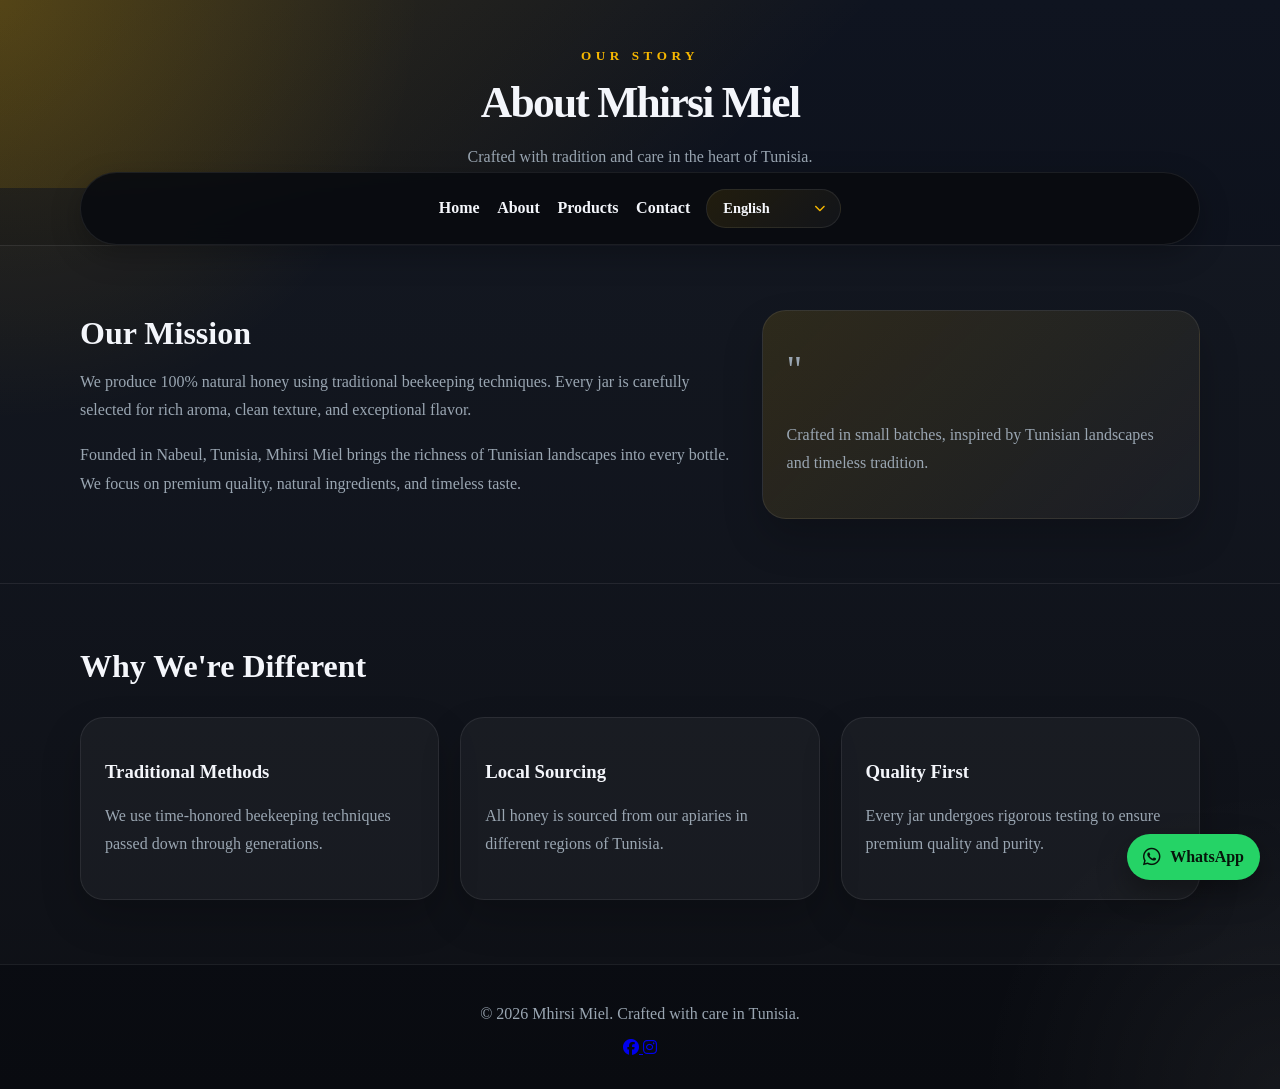
<file: about.html>
<!doctype html>
<html lang="en">
  <head>
    <meta charset="UTF-8" />
    <meta name="viewport" content="width=device-width, initial-scale=1.0" />

    <meta
      name="description"
      content="Learn about Mhirsi Miel's story and values."
    />

    <meta name="theme-color" content="#090b10" />

    <title>About - Mhirsi Miel</title>

    <!-- Fonts -->
    <link rel="preconnect" href="https://fonts.googleapis.com" />
    <link rel="preconnect" href="https://fonts.gstatic.com" crossorigin />
    <link
      href="https://fonts.googleapis.com/css2?family=Poppins:wght@400;500;600;700&display=swap"
      rel="stylesheet"
    />

    <!-- Styles -->
    <link rel="stylesheet" href="style.css" />

    <!-- Font Awesome -->
    <link
      rel="stylesheet"
      href="https://cdnjs.cloudflare.com/ajax/libs/font-awesome/6.4.0/css/all.min.css"
    />
  </head>

  <body>
    <!-- Header -->
    <header class="site-header">
      <div class="header-inner">
        <p class="eyebrow" data-i18n="about.eyebrow">Our Story</p>

        <h1 data-i18n="about.title">About Mhirsi Miel</h1>

        <p class="intro" data-i18n="about.intro">
          Crafted with tradition and care in the heart of Tunisia.
        </p>
      </div>
    </header>

    <!-- Navigation -->
    <nav class="site-nav" aria-label="Primary navigation">
      <button
        type="button"
        class="mobile-menu-toggle"
        aria-label="Open navigation menu"
        aria-expanded="false"
      >
        <i class="fa-solid fa-bars"></i><span>Menu</span>
      </button>
      <ul>
        <li>
          <a href="index.html" data-i18n="nav.home">Home</a>
        </li>

        <li>
          <a href="about.html" data-i18n="nav.about">About</a>
        </li>

        <li>
          <a href="products.html" data-i18n="nav.products">Products</a>
        </li>

        <li>
          <a href="contact.html" data-i18n="nav.contact">Contact</a>
        </li>
      </ul>

      <div class="language-switcher">
        <span class="sr-only">Language</span>

        <select id="language-select" aria-hidden="true" tabindex="-1">
          <option value="en">English</option>
          <option value="fr">Français</option>
          <option value="ar">العربية</option>
        </select>

        <div class="language-dropdown">
          <button
            type="button"
            class="language-trigger"
            aria-haspopup="listbox"
            aria-expanded="false"
          >
            <span class="language-current">English</span>
            <i class="fa-solid fa-chevron-down"></i>
          </button>

          <div
            class="language-menu"
            role="listbox"
            aria-label="Select language"
          >
            <button
              type="button"
              class="language-option active"
              data-lang="en"
              role="option"
              aria-selected="true"
            >
              <span class="language-name">English</span>
            </button>

            <button
              type="button"
              class="language-option"
              data-lang="fr"
              role="option"
              aria-selected="false"
            >
              <span class="language-name">Français</span>
            </button>

            <button
              type="button"
              class="language-option"
              data-lang="ar"
              role="option"
              aria-selected="false"
            >
              <span class="language-name">العربية</span>
            </button>
          </div>
        </div>
      </div>
    </nav>

    <!-- Main Content -->
    <main>
      <!-- Mission -->
      <section class="section-block">
        <div class="section-inner about-grid">
          <div>
            <h2 data-i18n="about.mission.title">Our Mission</h2>

            <p data-i18n="about.mission.desc1">
              We produce 100% natural honey using traditional beekeeping
              techniques. Every jar is carefully selected for rich aroma, clean
              texture, and exceptional flavor.
            </p>

            <p data-i18n="about.mission.desc2">
              Founded in Nabeul, Tunisia, Mhirsi Miel brings the richness of
              Tunisian landscapes into every bottle. We focus on premium
              quality, natural ingredients, and timeless taste.
            </p>
          </div>

          <div class="about-card">
            <p class="quote-mark">"</p>

            <p data-i18n="about.quote">
              Crafted in small batches, inspired by Tunisian landscapes and
              timeless tradition.
            </p>
          </div>
        </div>
      </section>

      <!-- Why We're Different -->
      <section class="section-block">
        <div class="section-inner">
          <h2 data-i18n="about.different.title">Why We're Different</h2>

          <div class="feature-grid">
            <article class="feature-card">
              <h3 data-i18n="about.different.card1.title">
                Traditional Methods
              </h3>

              <p data-i18n="about.different.card1.text">
                We use time-honored beekeeping techniques passed down through
                generations.
              </p>
            </article>

            <article class="feature-card">
              <h3 data-i18n="about.different.card2.title">Local Sourcing</h3>

              <p data-i18n="about.different.card2.text">
                All honey is sourced from our apiaries in different regions of
                Tunisia.
              </p>
            </article>

            <article class="feature-card">
              <h3 data-i18n="about.different.card3.title">Quality First</h3>

              <p data-i18n="about.different.card3.text">
                Every jar undergoes rigorous testing to ensure premium quality
                and purity.
              </p>
            </article>
          </div>
        </div>
      </section>
    </main>

    <!-- Footer -->
    <footer class="site-footer">
      <p data-i18n="footer">
        © 2026 Mhirsi Miel. Crafted with care in Tunisia.
      </p>

      <div class="social-links">
        <a
          href="https://www.facebook.com/Mhirsimiel"
          target="_blank"
          rel="noopener noreferrer"
          aria-label="Facebook"
        >
          <i class="fab fa-facebook"></i>
        </a>

        <a
          href="https://www.instagram.com/mhirsimielofficiel/"
          target="_blank"
          rel="noopener noreferrer"
          aria-label="Instagram"
        >
          <i class="fab fa-instagram"></i>
        </a>
      </div>
    </footer>

    <script src="script.js"></script>
    <script>
      const translations = {
        en: {
          pageTitle: "About - Mhirsi Miel",
          nav: {
            home: "Home",
            about: "About",
            products: "Products",
            contact: "Contact",
          },

          about: {
            eyebrow: "Our Story",
            title: "About Mhirsi Miel",
            intro: "Crafted with tradition and care in the heart of Tunisia.",

            mission: {
              title: "Our Mission",

              desc1:
                "We produce 100% natural honey using traditional beekeeping techniques. Every jar is carefully selected for rich aroma, clean texture, and exceptional flavor.",

              desc2:
                "Founded in Nabeul, Tunisia, Mhirsi Miel brings the richness of Tunisian landscapes into every bottle. We focus on premium quality, natural ingredients, and timeless taste.",
            },

            quote:
              "Crafted in small batches, inspired by Tunisian landscapes and timeless tradition.",

            different: {
              title: "Why We're Different",

              card1: {
                title: "Traditional Methods",
                text: "We use time-honored beekeeping techniques passed down through generations.",
              },

              card2: {
                title: "Local Sourcing",
                text: "All honey is sourced from our apiaries in different regions of Tunisia.",
              },

              card3: {
                title: "Quality First",
                text: "Every jar undergoes rigorous testing to ensure premium quality and purity.",
              },
            },
          },

          footer: "© 2026 Mhirsi Miel. Crafted with care in Tunisia.",
        },

        fr: {
          pageTitle: "À propos - Mhirsi Miel",
          nav: {
            home: "Accueil",
            about: "À propos",
            products: "Produits",
            contact: "Contact",
          },

          about: {
            eyebrow: "Notre histoire",
            title: "À propos de Mhirsi Miel",
            intro: "Élaboré avec tradition et soin au cœur de la Tunisie.",

            mission: {
              title: "Notre mission",

              desc1:
                "Nous produisons du miel 100% naturel en utilisant des techniques apicoles traditionnelles. Chaque pot est soigneusement sélectionné pour son arôme riche, sa texture pure et sa saveur exceptionnelle.",

              desc2:
                "Fondée à Nabeul, en Tunisie, Mhirsi Miel apporte la richesse des paysages tunisiens dans chaque bouteille. Nous nous concentrons sur la qualité premium, les ingrédients naturels et le goût intemporel.",
            },

            quote:
              "Élaboré en petits lots, inspiré par les paysages tunisiens et la tradition intemporelle.",

            different: {
              title: "Pourquoi nous sommes différents",

              card1: {
                title: "Méthodes traditionnelles",
                text: "Nous utilisons des techniques apicoles séculaires transmises de génération en génération.",
              },

              card2: {
                title: "Approvisionnement local",
                text: "Tout le miel provient de nos ruchers dans la région de Nabeul en Tunisie.",
              },

              card3: {
                title: "Qualité d'abord",
                text: "Chaque pot subit des tests rigoureux pour garantir une qualité et une pureté premium.",
              },
            },
          },

          footer: "© 2026 Mhirsi Miel. Élaboré avec soin en Tunisie.",
        },

        ar: {
          pageTitle: "حول - Mhirsi Miel",
          nav: {
            home: "الرئيسية",
            about: "حول",
            products: "المنتجات",
            contact: "اتصل بنا",
          },

          about: {
            eyebrow: "قصتنا",
            title: "حول Mhirsi Miel",
            intro: "مصنوع بتقليد وعناية في قلب تونس.",

            mission: {
              title: "مهمتنا",

              desc1:
                "ننتج عسل 100% طبيعي باستخدام تقنيات تربية النحل التقليدية. يتم اختيار كل برطمان بعناية لرائحته الغنية وملمسه النقي وطعمه الاستثنائي.",

              desc2:
                "تأسست في نابل بتونس، تحضر Mhirsi Miel ثروة المناظر الطبيعية التونسية إلى كل زجاجة. نركز على الجودة العالية والمكونات الطبيعية والطعم الخالد.",
            },

            quote:
              "مصنوع بكميات صغيرة، مستوحى من المناظر الطبيعية التونسية والتقليد الخالد.",

            different: {
              title: "لماذا نحن مختلفون",

              card1: {
                title: "الطرق التقليدية",
                text: "نستخدم تقنيات تربية النحل العريقة التي تنتقل من جيل إلى جيل.",
              },

              card2: {
                title: "المصادر المحلية",
                text: "كل العسل يأتي من مناحلنا في منطقة نابل بتونس.",
              },

              card3: {
                title: "الجودة أولاً",
                text: "كل برطمان يخضع لاختبارات صارمة لضمان جودة وطهارة عالية.",
              },
            },
          },

          footer: "© 2026 Mhirsi Miel. مصنوع بعناية في تونس.",
        },
      };

      /* =========================================================
       DOM ELEMENTS
       ========================================================= */

      const i18nElements = document.querySelectorAll("[data-i18n]");
      const placeholderElements = document.querySelectorAll(
        "[data-i18n-placeholder]",
      );
      const languageDropdown = document.querySelector(".language-dropdown");
      const languageTrigger = document.querySelector(".language-trigger");
      const languageCurrent = document.querySelector(".language-current");
      const languageOptions = document.querySelectorAll(".language-option");
      const languageSelect = document.getElementById("language-select");

      const languageNames = { en: "English", fr: "Français", ar: "العربية" };
      const supportedLanguages = ["en", "fr", "ar"];

      function getTranslation(language, key) {
        return key
          .split(".")
          .reduce(
            (object, property) => object?.[property],
            translations[language],
          );
      }

      function translatePage(language) {
        const safeLanguage = supportedLanguages.includes(language)
          ? language
          : "en";

        i18nElements.forEach((element) => {
          const value = getTranslation(safeLanguage, element.dataset.i18n);
          if (typeof value === "string") element.textContent = value;
        });

        placeholderElements.forEach((element) => {
          const value = getTranslation(
            safeLanguage,
            element.dataset.i18nPlaceholder,
          );
          if (typeof value === "string")
            element.setAttribute("placeholder", value);
        });

        document.documentElement.lang = safeLanguage;
        document.documentElement.dir = safeLanguage === "ar" ? "rtl" : "ltr";

        if (translations[safeLanguage]?.pageTitle) {
          document.title = translations[safeLanguage].pageTitle;
        }

        return safeLanguage;
      }

      function updateLanguageDropdown(language) {
        if (languageCurrent) {
          languageCurrent.textContent =
            languageNames[language] || languageNames.en;
        }

        languageOptions.forEach((option) => {
          const isActive = option.dataset.lang === language;
          option.classList.toggle("active", isActive);
          option.setAttribute("aria-selected", String(isActive));
        });

        if (languageSelect) languageSelect.value = language;
      }

      function closeLanguageDropdown(restoreFocus = false) {
        if (languageDropdown) languageDropdown.classList.remove("open");
        if (languageTrigger) {
          languageTrigger.setAttribute("aria-expanded", "false");
          if (restoreFocus) languageTrigger.focus();
        }
      }

      function setLanguage(language) {
        const safeLanguage = translatePage(language);
        updateLanguageDropdown(safeLanguage);

        try {
          localStorage.setItem("mhirsimiel-language", safeLanguage);
        } catch (error) {
          // Storage may be unavailable in private browsing or restricted contexts.
        }

        closeLanguageDropdown();
      }

      if (languageTrigger && languageDropdown) {
        languageTrigger.addEventListener("click", (event) => {
          event.stopPropagation();
          const isOpen = languageDropdown.classList.toggle("open");
          languageTrigger.setAttribute("aria-expanded", String(isOpen));
        });
      }

      languageOptions.forEach((option) => {
        option.addEventListener("click", () =>
          setLanguage(option.dataset.lang),
        );
      });

      document.addEventListener("click", (event) => {
        if (languageDropdown && !languageDropdown.contains(event.target)) {
          closeLanguageDropdown();
        }
      });

      document.addEventListener("keydown", (event) => {
        if (
          event.key === "Escape" &&
          languageDropdown?.classList.contains("open")
        ) {
          closeLanguageDropdown(true);
        }
      });

      let savedLanguage = "en";
      try {
        const storedLanguage = localStorage.getItem("mhirsimiel-language");
        if (supportedLanguages.includes(storedLanguage))
          savedLanguage = storedLanguage;
      } catch (error) {
        // Fall back to English.
      }

      const initialLanguage = translatePage(savedLanguage);
      updateLanguageDropdown(initialLanguage);

      if ("IntersectionObserver" in window) {
        const observer = new IntersectionObserver(
          (entries) => {
            entries.forEach((entry) => {
              if (!entry.isIntersecting) return;
              entry.target.classList.add("scroll-visible");
              observer.unobserve(entry.target);
            });
          },
          { threshold: 0.1, rootMargin: "0px 0px -50px 0px" },
        );

        const animatedElements = document.querySelectorAll(
          [
            ".feature-card",
            ".product-card",
            ".section-inner h2",
            ".section-inner p",
            ".about-grid > div",
            ".about-card",
            ".contact-card",
            ".contact-form",
          ].join(", "),
        );

        animatedElements.forEach((element) => {
          element.classList.add("scroll-hidden");
          observer.observe(element);
        });
      }

      window.addEventListener("load", () => {
        document
          .querySelectorAll(".page-transition")
          .forEach((element) => element.remove());
        document.body.classList.add("page-ready");
      });
    </script>
  </body>
</html>
</file>
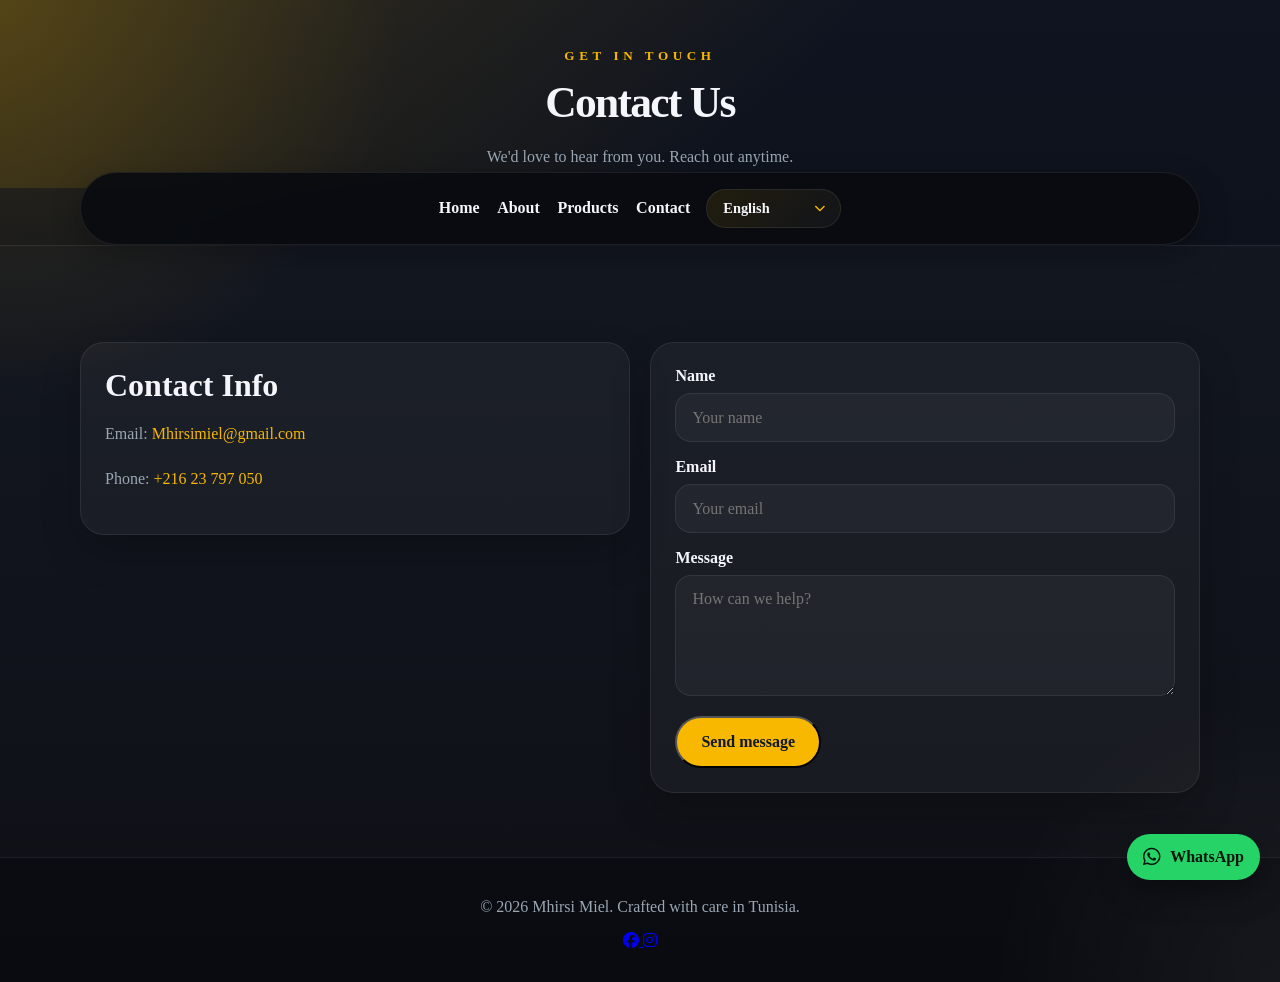
<file: contact.html>
<!doctype html>
<html lang="en">
  <head>
    <meta charset="UTF-8" />
    <meta name="viewport" content="width=device-width, initial-scale=1.0" />

    <meta name="description" content="Get in touch with Mhirsi Miel." />

    <meta name="theme-color" content="#090b10" />

    <title>Contact - Mhirsi Miel</title>

    <!-- Fonts -->
    <link rel="preconnect" href="https://fonts.googleapis.com" />
    <link rel="preconnect" href="https://fonts.gstatic.com" crossorigin />

    <link
      href="https://fonts.googleapis.com/css2?family=Poppins:wght@400;500;600;700&display=swap"
      rel="stylesheet"
    />

    <!-- Font Awesome -->
    <link
      rel="stylesheet"
      href="https://cdnjs.cloudflare.com/ajax/libs/font-awesome/6.4.0/css/all.min.css"
    />

    <!-- Styles -->
    <link rel="stylesheet" href="style.css" />
  </head>

  <body>
    <!-- =========================================================
       HEADER
       ========================================================= -->

    <header class="site-header">
      <div class="header-inner">
        <p class="eyebrow" data-i18n="contact.eyebrow">Get in Touch</p>

        <h1 data-i18n="contact.title">Contact Us</h1>

        <p class="intro" data-i18n="contact.intro">
          We'd love to hear from you. Reach out anytime.
        </p>
      </div>
    </header>

    <!-- =========================================================
       NAVIGATION
       ========================================================= -->

    <nav class="site-nav" aria-label="Primary navigation">
      <button
        type="button"
        class="mobile-menu-toggle"
        aria-label="Open navigation menu"
        aria-expanded="false"
      >
        <i class="fa-solid fa-bars"></i><span>Menu</span>
      </button>
      <ul>
        <li>
          <a href="index.html" data-i18n="nav.home"> Home </a>
        </li>

        <li>
          <a href="about.html" data-i18n="nav.about"> About </a>
        </li>

        <li>
          <a href="products.html" data-i18n="nav.products"> Products </a>
        </li>

        <li>
          <a href="contact.html" data-i18n="nav.contact"> Contact </a>
        </li>
      </ul>

      <!-- Language Switcher -->
      <div class="language-switcher">
        <span class="sr-only">Language</span>

        <select id="language-select" aria-hidden="true" tabindex="-1">
          <option value="en">English</option>
          <option value="fr">Français</option>
          <option value="ar">العربية</option>
        </select>

        <div class="language-dropdown">
          <button
            type="button"
            class="language-trigger"
            aria-haspopup="listbox"
            aria-expanded="false"
          >
            <span class="language-current">English</span>
            <i class="fa-solid fa-chevron-down"></i>
          </button>

          <div
            class="language-menu"
            role="listbox"
            aria-label="Select language"
          >
            <button
              type="button"
              class="language-option active"
              data-lang="en"
              role="option"
              aria-selected="true"
            >
              <span class="language-name">English</span>
            </button>

            <button
              type="button"
              class="language-option"
              data-lang="fr"
              role="option"
              aria-selected="false"
            >
              <span class="language-name">Français</span>
            </button>

            <button
              type="button"
              class="language-option"
              data-lang="ar"
              role="option"
              aria-selected="false"
            >
              <span class="language-name">العربية</span>
            </button>
          </div>
        </div>
      </div>
    </nav>

    <!-- =========================================================
       MAIN CONTENT
       ========================================================= -->

    <main>
      <section class="section-block">
        <div class="section-inner">
          <div class="contact-grid">
            <!-- Contact Information -->
            <div class="contact-card">
              <h2 data-i18n="contact.form.title">Contact Info</h2>

              <p>
                <span data-i18n="contact.form.emailLabel"> Email: </span>

                <a href="mailto:Mhirsimiel@gmail.com"> Mhirsimiel@gmail.com </a>
              </p>

              <p>
                <span data-i18n="contact.form.phoneLabel"> Phone: </span>

                <a href="tel:+21623797050"> +216 23 797 050 </a>
              </p>
            </div>

            <!-- Contact Form -->
            <form class="contact-form" name="contact" method="POST" netlify>
              <label for="name" data-i18n="contact.form.nameLabel">
                Name
              </label>

              <input
                type="text"
                id="name"
                name="name"
                placeholder="Your name"
                data-i18n-placeholder="contact.form.namePlaceholder"
                autocomplete="name"
                required
              />

              <label for="email" data-i18n="contact.form.emailInputLabel">
                Email
              </label>

              <input
                type="email"
                id="email"
                name="email"
                placeholder="Your email"
                data-i18n-placeholder="contact.form.emailPlaceholder"
                autocomplete="email"
                required
              />

              <label for="message" data-i18n="contact.form.messageLabel">
                Message
              </label>

              <textarea
                id="message"
                name="message"
                rows="5"
                placeholder="How can we help?"
                data-i18n-placeholder="contact.form.messagePlaceholder"
                required
              ></textarea>

              <button type="submit" class="btn" data-i18n="contact.form.button">
                Send message
              </button>
            </form>
          </div>
        </div>
      </section>
    </main>

    <!-- =========================================================
       FOOTER
       ========================================================= -->

    <footer class="site-footer">
      <p data-i18n="footer">
        © 2026 Mhirsi Miel. Crafted with care in Tunisia.
      </p>

      <div class="social-links">
        <a
          href="https://www.facebook.com/Mhirsimiel"
          target="_blank"
          rel="noopener noreferrer"
          aria-label="Facebook"
        >
          <i class="fab fa-facebook"></i>
        </a>

        <a
          href="https://www.instagram.com/mhirsimielofficiel/"
          target="_blank"
          rel="noopener noreferrer"
          aria-label="Instagram"
        >
          <i class="fab fa-instagram"></i>
        </a>
      </div>
    </footer>

    <!-- =========================================================
       JAVASCRIPT
       ========================================================= -->

    <script src="script.js"></script>
    <script>
      const translations = {
        en: {
          pageTitle: "Contact - Mhirsi Miel",
          nav: {
            home: "Home",
            about: "About",
            products: "Products",
            contact: "Contact",
          },

          contact: {
            eyebrow: "Get in Touch",
            title: "Contact Us",
            intro: "We'd love to hear from you. Reach out anytime.",

            form: {
              title: "Contact Info",
              nameLabel: "Name",
              emailLabel: "Email:",
              emailInputLabel: "Email",
              phoneLabel: "Phone:",
              messageLabel: "Message",
              namePlaceholder: "Your name",
              emailPlaceholder: "Your email",
              messagePlaceholder: "How can we help?",
              button: "Send message",
            },
          },

          footer: "© 2026 Mhirsi Miel. Crafted with care in Tunisia.",
        },

        fr: {
          pageTitle: "Contact - Mhirsi Miel",
          nav: {
            home: "Accueil",
            about: "À propos",
            products: "Produits",
            contact: "Contact",
          },

          contact: {
            eyebrow: "Entrez en contact",
            title: "Contactez-nous",
            intro:
              "Nous serions ravis de vous entendre. Contactez-nous à tout moment.",

            form: {
              title: "Informations de contact",
              nameLabel: "Nom",
              emailLabel: "Email :",
              emailInputLabel: "Email",
              phoneLabel: "Téléphone :",
              messageLabel: "Message",
              namePlaceholder: "Votre nom",
              emailPlaceholder: "Votre email",
              messagePlaceholder: "Comment pouvons-nous vous aider ?",
              button: "Envoyer",
            },
          },

          footer: "© 2026 Mhirsi Miel. Élaboré avec soin en Tunisie.",
        },

        ar: {
          pageTitle: "اتصل بنا - Mhirsi Miel",
          nav: {
            home: "الرئيسية",
            about: "حول",
            products: "المنتجات",
            contact: "اتصل بنا",
          },

          contact: {
            eyebrow: "تواصل معنا",
            title: "اتصل بنا",
            intro: "نود أن نسمع منك. تواصل معنا في أي وقت.",

            form: {
              title: "معلومات التواصل",
              nameLabel: "الاسم",
              emailLabel: "البريد الإلكتروني:",
              emailInputLabel: "البريد الإلكتروني",
              phoneLabel: "الهاتف:",
              messageLabel: "الرسالة",
              namePlaceholder: "اسمك",
              emailPlaceholder: "بريدك الإلكتروني",
              messagePlaceholder: "كيف يمكننا مساعدتك؟",
              button: "إرسال",
            },
          },

          footer: "© 2026 Mhirsi Miel. مصنوع بعناية في تونس.",
        },
      };

      /* =========================================================
       DOM ELEMENTS
       ========================================================= */

      const i18nElements = document.querySelectorAll("[data-i18n]");
      const placeholderElements = document.querySelectorAll(
        "[data-i18n-placeholder]",
      );
      const languageDropdown = document.querySelector(".language-dropdown");
      const languageTrigger = document.querySelector(".language-trigger");
      const languageCurrent = document.querySelector(".language-current");
      const languageOptions = document.querySelectorAll(".language-option");
      const languageSelect = document.getElementById("language-select");

      const languageNames = { en: "English", fr: "Français", ar: "العربية" };
      const supportedLanguages = ["en", "fr", "ar"];

      function getTranslation(language, key) {
        return key
          .split(".")
          .reduce(
            (object, property) => object?.[property],
            translations[language],
          );
      }

      function translatePage(language) {
        const safeLanguage = supportedLanguages.includes(language)
          ? language
          : "en";

        i18nElements.forEach((element) => {
          const value = getTranslation(safeLanguage, element.dataset.i18n);
          if (typeof value === "string") element.textContent = value;
        });

        placeholderElements.forEach((element) => {
          const value = getTranslation(
            safeLanguage,
            element.dataset.i18nPlaceholder,
          );
          if (typeof value === "string")
            element.setAttribute("placeholder", value);
        });

        document.documentElement.lang = safeLanguage;
        document.documentElement.dir = safeLanguage === "ar" ? "rtl" : "ltr";

        if (translations[safeLanguage]?.pageTitle) {
          document.title = translations[safeLanguage].pageTitle;
        }

        return safeLanguage;
      }

      function updateLanguageDropdown(language) {
        if (languageCurrent) {
          languageCurrent.textContent =
            languageNames[language] || languageNames.en;
        }

        languageOptions.forEach((option) => {
          const isActive = option.dataset.lang === language;
          option.classList.toggle("active", isActive);
          option.setAttribute("aria-selected", String(isActive));
        });

        if (languageSelect) languageSelect.value = language;
      }

      function closeLanguageDropdown(restoreFocus = false) {
        if (languageDropdown) languageDropdown.classList.remove("open");
        if (languageTrigger) {
          languageTrigger.setAttribute("aria-expanded", "false");
          if (restoreFocus) languageTrigger.focus();
        }
      }

      function setLanguage(language) {
        const safeLanguage = translatePage(language);
        updateLanguageDropdown(safeLanguage);

        try {
          localStorage.setItem("mhirsimiel-language", safeLanguage);
        } catch (error) {
          // Storage may be unavailable in private browsing or restricted contexts.
        }

        closeLanguageDropdown();
      }

      if (languageTrigger && languageDropdown) {
        languageTrigger.addEventListener("click", (event) => {
          event.stopPropagation();
          const isOpen = languageDropdown.classList.toggle("open");
          languageTrigger.setAttribute("aria-expanded", String(isOpen));
        });
      }

      languageOptions.forEach((option) => {
        option.addEventListener("click", () =>
          setLanguage(option.dataset.lang),
        );
      });

      document.addEventListener("click", (event) => {
        if (languageDropdown && !languageDropdown.contains(event.target)) {
          closeLanguageDropdown();
        }
      });

      document.addEventListener("keydown", (event) => {
        if (
          event.key === "Escape" &&
          languageDropdown?.classList.contains("open")
        ) {
          closeLanguageDropdown(true);
        }
      });

      let savedLanguage = "en";
      try {
        const storedLanguage = localStorage.getItem("mhirsimiel-language");
        if (supportedLanguages.includes(storedLanguage))
          savedLanguage = storedLanguage;
      } catch (error) {
        // Fall back to English.
      }

      const initialLanguage = translatePage(savedLanguage);
      updateLanguageDropdown(initialLanguage);

      if ("IntersectionObserver" in window) {
        const observer = new IntersectionObserver(
          (entries) => {
            entries.forEach((entry) => {
              if (!entry.isIntersecting) return;
              entry.target.classList.add("scroll-visible");
              observer.unobserve(entry.target);
            });
          },
          { threshold: 0.1, rootMargin: "0px 0px -50px 0px" },
        );

        const animatedElements = document.querySelectorAll(
          [
            ".feature-card",
            ".product-card",
            ".section-inner h2",
            ".section-inner p",
            ".about-grid > div",
            ".about-card",
            ".contact-card",
            ".contact-form",
          ].join(", "),
        );

        animatedElements.forEach((element) => {
          element.classList.add("scroll-hidden");
          observer.observe(element);
        });
      }

      window.addEventListener("load", () => {
        document
          .querySelectorAll(".page-transition")
          .forEach((element) => element.remove());
        document.body.classList.add("page-ready");
      });
    </script>
  </body>
</html>
</file>
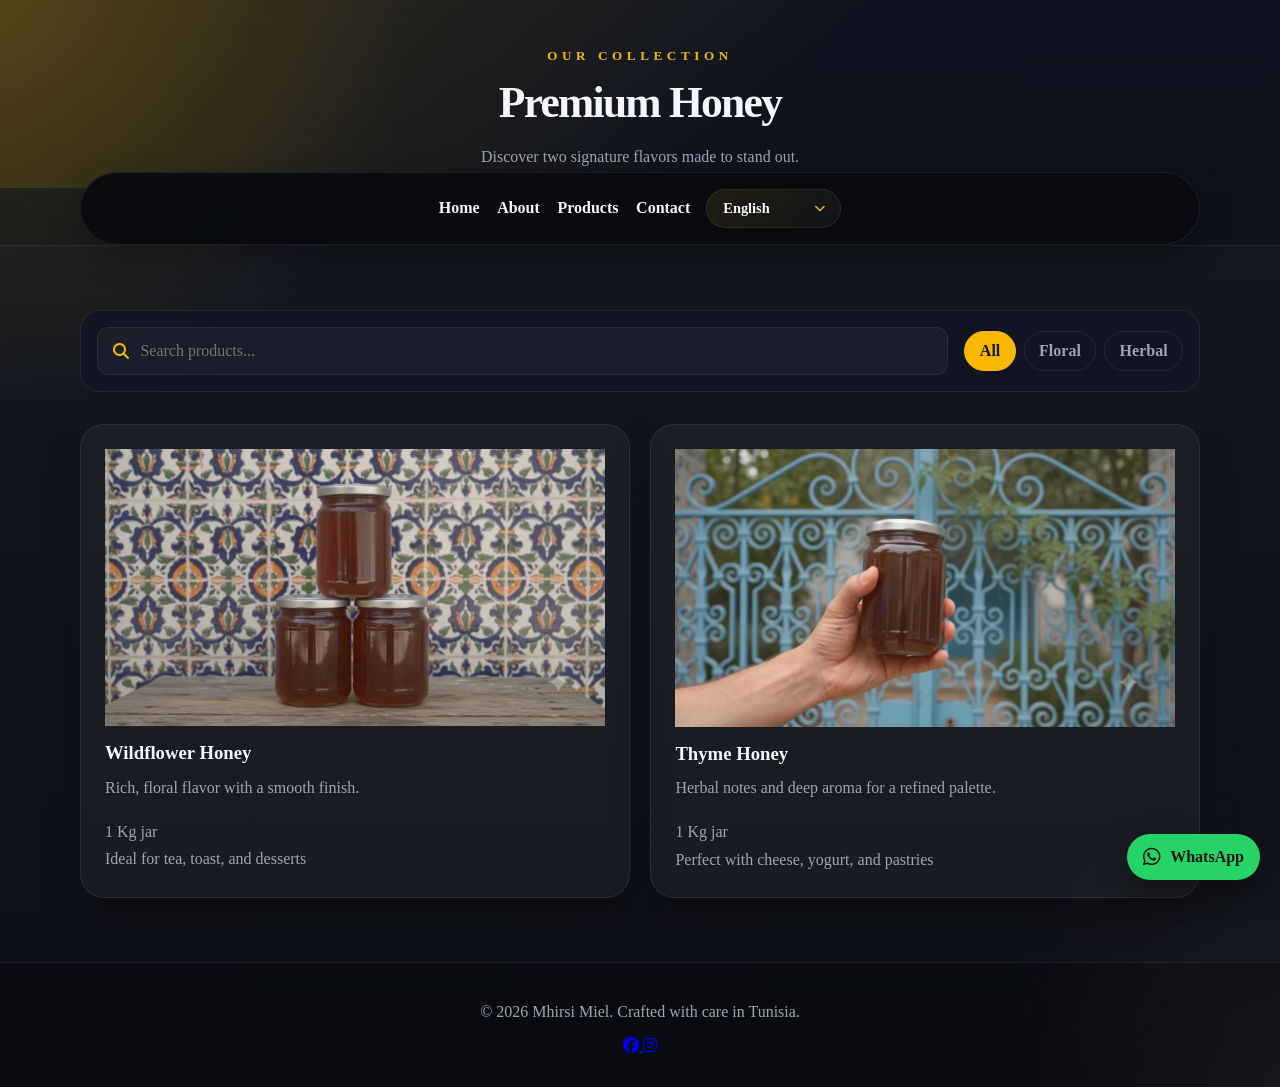
<file: products.html>
<!doctype html>
<html lang="en">
  <head>
    <meta charset="UTF-8" />
    <meta name="viewport" content="width=device-width, initial-scale=1.0" />

    <meta name="description" content="Explore our premium honey collection." />

    <meta name="theme-color" content="#090b10" />

    <title>Products - Mhirsi Miel</title>

    <!-- =========================================================
       FONTS & ICONS
       ========================================================= -->

    <link rel="preconnect" href="https://fonts.googleapis.com" />
    <link rel="preconnect" href="https://fonts.gstatic.com" crossorigin />

    <link
      href="https://fonts.googleapis.com/css2?family=Poppins:wght@400;500;600;700&display=swap"
      rel="stylesheet"
    />

    <link
      rel="stylesheet"
      href="https://cdnjs.cloudflare.com/ajax/libs/font-awesome/6.4.0/css/all.min.css"
    />

    <!-- =========================================================
       STYLES
       ========================================================= -->

    <link rel="stylesheet" href="style.css" />
  </head>

  <body>
    <!-- =========================================================
       HEADER
       ========================================================= -->

    <header class="site-header">
      <div class="header-inner">
        <p class="eyebrow" data-i18n="products.eyebrow">Our Collection</p>

        <h1 data-i18n="products.title">Premium Honey</h1>

        <p class="intro" data-i18n="products.intro">
          Discover two signature flavors made to stand out.
        </p>
      </div>
    </header>

    <!-- =========================================================
       NAVIGATION
       ========================================================= -->

    <nav class="site-nav" aria-label="Primary navigation">
      <button
        type="button"
        class="mobile-menu-toggle"
        aria-label="Open navigation menu"
        aria-expanded="false"
      >
        <i class="fa-solid fa-bars"></i><span>Menu</span>
      </button>
      <ul>
        <li>
          <a href="index.html" data-i18n="nav.home"> Home </a>
        </li>

        <li>
          <a href="about.html" data-i18n="nav.about"> About </a>
        </li>

        <li>
          <a href="products.html" data-i18n="nav.products"> Products </a>
        </li>

        <li>
          <a href="contact.html" data-i18n="nav.contact"> Contact </a>
        </li>
      </ul>

      <!-- Language Switcher -->
      <div class="language-switcher">
        <span class="sr-only">Language</span>

        <select id="language-select" aria-hidden="true" tabindex="-1">
          <option value="en">English</option>
          <option value="fr">Français</option>
          <option value="ar">العربية</option>
        </select>

        <div class="language-dropdown">
          <button
            type="button"
            class="language-trigger"
            aria-haspopup="listbox"
            aria-expanded="false"
          >
            <span class="language-current">English</span>
            <i class="fa-solid fa-chevron-down"></i>
          </button>

          <div
            class="language-menu"
            role="listbox"
            aria-label="Select language"
          >
            <button
              type="button"
              class="language-option active"
              data-lang="en"
              role="option"
              aria-selected="true"
            >
              <span class="language-name">English</span>
            </button>

            <button
              type="button"
              class="language-option"
              data-lang="fr"
              role="option"
              aria-selected="false"
            >
              <span class="language-name">Français</span>
            </button>

            <button
              type="button"
              class="language-option"
              data-lang="ar"
              role="option"
              aria-selected="false"
            >
              <span class="language-name">العربية</span>
            </button>
          </div>
        </div>
      </div>
    </nav>

    <!-- =========================================================
       MAIN CONTENT
       ========================================================= -->

    <main>
      <section class="section-block">
        <div class="section-inner">
          <div class="product-grid">
            <!-- ===================================================
               PRODUCT 1
               =================================================== -->

            <article class="product-card">
              <img
                src="images/honey-2.jpg"
                alt="Jar of wildflower honey"
                loading="lazy"
              />

              <h3 data-i18n="products.card1.title">Wildflower Honey</h3>

              <p data-i18n="products.card1.text">
                Rich, floral flavor with a smooth finish.
              </p>

              <ul>
                <li data-i18n="products.card1.feature1">1 Kg jar</li>

                <li data-i18n="products.card1.feature2">
                  Ideal for tea, toast, and desserts
                </li>
              </ul>
            </article>

            <!-- ===================================================
               PRODUCT 2
               =================================================== -->

            <article class="product-card">
              <img
                src="images/honey-1.jpg"
                alt="Jar of thyme honey"
                loading="lazy"
              />

              <h3 data-i18n="products.card2.title">Thyme Honey</h3>

              <p data-i18n="products.card2.text">
                Herbal notes and deep aroma for a refined palette.
              </p>

              <ul>
                <li data-i18n="products.card2.feature1">1 Kg jar</li>

                <li data-i18n="products.card2.feature2">
                  Perfect with cheese, yogurt, and pastries
                </li>
              </ul>
            </article>
          </div>
        </div>
      </section>
    </main>

    <!-- =========================================================
       FOOTER
       ========================================================= -->

    <footer class="site-footer">
      <p data-i18n="footer">
        © 2026 Mhirsi Miel. Crafted with care in Tunisia.
      </p>

      <div class="social-links">
        <!-- Facebook -->
        <a
          href="https://www.facebook.com/Mhirsimiel"
          target="_blank"
          rel="noopener noreferrer"
          aria-label="Facebook"
        >
          <i class="fab fa-facebook"></i>
        </a>

        <!-- Instagram -->
        <a
          href="https://www.instagram.com/mhirsimielofficiel/"
          target="_blank"
          rel="noopener noreferrer"
          aria-label="Instagram"
        >
          <i class="fab fa-instagram"></i>
        </a>
      </div>
    </footer>

    <!-- =========================================================
       JAVASCRIPT
       ========================================================= -->

    <script src="script.js"></script>
    <script>
      const translations = {
        /* ---------------------------------------------------------
         ENGLISH
         --------------------------------------------------------- */

        en: {
          pageTitle: "Products - Mhirsi Miel",
          nav: {
            home: "Home",
            about: "About",
            products: "Products",
            contact: "Contact",
          },

          products: {
            eyebrow: "Our Collection",

            title: "Premium Honey",

            intro: "Discover two signature flavors made to stand out.",

            card1: {
              title: "Wildflower Honey",

              text: "Rich, floral flavor with a smooth finish.",

              feature1: "1 Kg jar",

              feature2: "Ideal for tea, toast, and desserts",
            },

            card2: {
              title: "Thyme Honey",

              text: "Herbal notes and deep aroma for a refined palette.",

              feature1: "1 Kg jar",

              feature2: "Perfect with cheese, yogurt, and pastries",
            },
          },

          footer: "© 2026 Mhirsi Miel. Crafted with care in Tunisia.",
        },

        /* ---------------------------------------------------------
         FRENCH
         --------------------------------------------------------- */

        fr: {
          pageTitle: "Produits - Mhirsi Miel",
          nav: {
            home: "Accueil",
            about: "À propos",
            products: "Produits",
            contact: "Contact",
          },

          products: {
            eyebrow: "Notre collection",

            title: "Miel premium",

            intro:
              "Découvrez deux saveurs signature conçues pour se démarquer.",

            card1: {
              title: "Miel de fleurs sauvages",

              text: "Saveur florale riche avec une finition douce.",

              feature1: "Pot de 1 kg",

              feature2: "Idéal pour le thé, le pain grillé et les desserts",
            },

            card2: {
              title: "Miel de thym",

              text: "Notes herbacées et arôme profond pour un palais raffiné.",

              feature1: "Pot de 1 kg",

              feature2: "Parfait avec le fromage, le yaourt et les pâtisseries",
            },
          },

          footer: "© 2026 Mhirsi Miel. Élaboré avec soin en Tunisie.",
        },

        /* ---------------------------------------------------------
         ARABIC
         --------------------------------------------------------- */

        ar: {
          pageTitle: "المنتجات - Mhirsi Miel",
          nav: {
            home: "الرئيسية",
            about: "حول",
            products: "المنتجات",
            contact: "اتصل بنا",
          },

          products: {
            eyebrow: "مجموعتنا",

            title: "عسل فاخر",

            intro: "اكتشف نكهتين موقعتين مصممتين للتميز.",

            card1: {
              title: "عسل زهور برية",

              text: "نكهة زهرية غنية مع نهاية ناعمة.",

              feature1: "برطمان 1 كغ",

              feature2: "مثالي للشاي والخبز المحمص والحلويات",
            },

            card2: {
              title: "عسل الزعتر",

              text: "نكهات عشبية ورائحة عميقة لذوق راقي.",

              feature1: "برطمان 1 كغ",

              feature2: "مثالي مع الجبن والزبادي والمعجنات",
            },
          },

          footer: "© 2026 Mhirsi Miel. مصنوع بعناية في تونس.",
        },
      };

      /* =========================================================
       DOM ELEMENTS
       ========================================================= */

      const i18nElements = document.querySelectorAll("[data-i18n]");
      const placeholderElements = document.querySelectorAll(
        "[data-i18n-placeholder]",
      );
      const languageDropdown = document.querySelector(".language-dropdown");
      const languageTrigger = document.querySelector(".language-trigger");
      const languageCurrent = document.querySelector(".language-current");
      const languageOptions = document.querySelectorAll(".language-option");
      const languageSelect = document.getElementById("language-select");

      const languageNames = { en: "English", fr: "Français", ar: "العربية" };
      const supportedLanguages = ["en", "fr", "ar"];

      function getTranslation(language, key) {
        return key
          .split(".")
          .reduce(
            (object, property) => object?.[property],
            translations[language],
          );
      }

      function translatePage(language) {
        const safeLanguage = supportedLanguages.includes(language)
          ? language
          : "en";

        i18nElements.forEach((element) => {
          const value = getTranslation(safeLanguage, element.dataset.i18n);
          if (typeof value === "string") element.textContent = value;
        });

        placeholderElements.forEach((element) => {
          const value = getTranslation(
            safeLanguage,
            element.dataset.i18nPlaceholder,
          );
          if (typeof value === "string")
            element.setAttribute("placeholder", value);
        });

        document.documentElement.lang = safeLanguage;
        document.documentElement.dir = safeLanguage === "ar" ? "rtl" : "ltr";

        if (translations[safeLanguage]?.pageTitle) {
          document.title = translations[safeLanguage].pageTitle;
        }

        return safeLanguage;
      }

      function updateLanguageDropdown(language) {
        if (languageCurrent) {
          languageCurrent.textContent =
            languageNames[language] || languageNames.en;
        }

        languageOptions.forEach((option) => {
          const isActive = option.dataset.lang === language;
          option.classList.toggle("active", isActive);
          option.setAttribute("aria-selected", String(isActive));
        });

        if (languageSelect) languageSelect.value = language;
      }

      function closeLanguageDropdown(restoreFocus = false) {
        if (languageDropdown) languageDropdown.classList.remove("open");
        if (languageTrigger) {
          languageTrigger.setAttribute("aria-expanded", "false");
          if (restoreFocus) languageTrigger.focus();
        }
      }

      function setLanguage(language) {
        const safeLanguage = translatePage(language);
        updateLanguageDropdown(safeLanguage);

        try {
          localStorage.setItem("mhirsimiel-language", safeLanguage);
        } catch (error) {
          // Storage may be unavailable in private browsing or restricted contexts.
        }

        closeLanguageDropdown();
      }

      if (languageTrigger && languageDropdown) {
        languageTrigger.addEventListener("click", (event) => {
          event.stopPropagation();
          const isOpen = languageDropdown.classList.toggle("open");
          languageTrigger.setAttribute("aria-expanded", String(isOpen));
        });
      }

      languageOptions.forEach((option) => {
        option.addEventListener("click", () =>
          setLanguage(option.dataset.lang),
        );
      });

      document.addEventListener("click", (event) => {
        if (languageDropdown && !languageDropdown.contains(event.target)) {
          closeLanguageDropdown();
        }
      });

      document.addEventListener("keydown", (event) => {
        if (
          event.key === "Escape" &&
          languageDropdown?.classList.contains("open")
        ) {
          closeLanguageDropdown(true);
        }
      });

      let savedLanguage = "en";
      try {
        const storedLanguage = localStorage.getItem("mhirsimiel-language");
        if (supportedLanguages.includes(storedLanguage))
          savedLanguage = storedLanguage;
      } catch (error) {
        // Fall back to English.
      }

      const initialLanguage = translatePage(savedLanguage);
      updateLanguageDropdown(initialLanguage);

      if ("IntersectionObserver" in window) {
        const observer = new IntersectionObserver(
          (entries) => {
            entries.forEach((entry) => {
              if (!entry.isIntersecting) return;
              entry.target.classList.add("scroll-visible");
              observer.unobserve(entry.target);
            });
          },
          { threshold: 0.1, rootMargin: "0px 0px -50px 0px" },
        );

        const animatedElements = document.querySelectorAll(
          [
            ".feature-card",
            ".product-card",
            ".section-inner h2",
            ".section-inner p",
            ".about-grid > div",
            ".about-card",
            ".contact-card",
            ".contact-form",
          ].join(", "),
        );

        animatedElements.forEach((element) => {
          element.classList.add("scroll-hidden");
          observer.observe(element);
        });
      }

      window.addEventListener("load", () => {
        document
          .querySelectorAll(".page-transition")
          .forEach((element) => element.remove());
        document.body.classList.add("page-ready");
      });
    </script>
  </body>
</html>
</file>
<file: style.css>
:root {
  --bg: #090b10;
  --surface: #111624;
  --surface-strong: #161d2c;
  --text: #f4f6fb;
  --muted: #9aa6b2;
  --accent: #f8b800;
  --accent-strong: #d99d10;
  --border: rgba(255, 255, 255, 0.08);
  --shadow: rgba(0, 0, 0, 0.3);
}

*,
*::before,
*::after {
  box-sizing: border-box;
}

html {
  scroll-behavior: smooth;
}

body {
  margin: 0;
  min-height: 100vh;
  font-family:
    "Poppins",
    system-ui,
    -apple-system,
    BlinkMacSystemFont,
    "Segoe UI",
    sans-serif;
  color: var(--text);
  background:
    radial-gradient(
      circle at top left,
      rgba(248, 184, 0, 0.16),
      transparent 25%
    ),
    radial-gradient(
      circle at bottom right,
      rgba(255, 255, 255, 0.05),
      transparent 18%
    ),
    linear-gradient(180deg, #0f1420 0%, #090b10 100%);
}

img {
  max-width: 100%;
  display: block;
}

body,
button,
input,
textarea,
select {
  font: inherit;
}

.site-header {
  padding: 3rem 1rem 1rem;
  background: linear-gradient(135deg, rgba(248, 184, 0, 0.16), transparent 60%);
}

.header-inner {
  max-width: 1120px;
  margin: 0 auto;
  text-align: center;
}

.eyebrow {
  margin: 0 0 0.8rem;
  font-size: 0.82rem;
  letter-spacing: 0.35em;
  text-transform: uppercase;
  color: var(--accent);
  font-weight: 800;
}

.site-header h1 {
  margin: 0;
  font-size: clamp(2.1rem, 3.4vw, 3.2rem);
  letter-spacing: -0.04em;
}

.intro {
  max-width: 680px;
  margin: 1rem auto 0;
  color: var(--muted);
  line-height: 1.8;
}

.site-nav {
  position: sticky;
  top: 0;
  z-index: 20;
  display: flex;
  justify-content: center;
  align-items: center;
  gap: 1rem;
  padding: 1rem;
  margin: 0 auto;
  max-width: 1120px;
  background: rgba(9, 11, 16, 0.92);
  border: 1px solid var(--border);
  border-radius: 999px;
  margin-top: -1rem;
  backdrop-filter: blur(12px);
  box-shadow: 0 10px 30px rgba(0, 0, 0, 0.25);
}

.site-nav ul {
  display: flex;
  justify-content: center;
  flex-wrap: wrap;
  gap: 1.1rem;
  list-style: none;
  margin: 0;
  padding: 0;
}

.site-nav a {
  color: var(--text);
  text-decoration: none;
  font-weight: 600;
  transition: color 0.2s ease;
}

.site-nav a:hover,
.site-nav a:focus {
  color: var(--accent);
}

.sr-only {
  position: absolute;
  width: 1px;
  height: 1px;
  padding: 0;
  margin: -1px;
  overflow: hidden;
  clip: rect(0, 0, 0, 0);
  white-space: nowrap;
  border: 0;
}

.language-switcher {
  position: relative;
  display: inline-flex;
  align-items: center;
}

/* Keep the native select for compatibility with the translation system,
   but hide it from the visual interface. */
.language-switcher select {
  position: absolute;
  width: 1px;
  height: 1px;
  padding: 0;
  margin: -1px;
  opacity: 0;
  pointer-events: none;
  border: 0;
}

/* =========================================================
   CUSTOM LANGUAGE DROPDOWN
   ========================================================= */

.language-dropdown {
  position: relative;
}

.language-trigger {
  display: flex;
  align-items: center;
  justify-content: space-between;
  gap: 0.85rem;

  min-width: 135px;
  padding: 0.65rem 0.95rem 0.65rem 1rem;

  color: var(--text);
  font-family: inherit;
  font-size: 0.9rem;
  font-weight: 600;

  background: linear-gradient(
    135deg,
    rgba(248, 184, 0, 0.1),
    rgba(255, 255, 255, 0.04)
  );

  border: 1px solid var(--border);
  border-radius: 999px;

  cursor: pointer;
  outline: none;

  transition:
    background 0.25s ease,
    border-color 0.25s ease,
    box-shadow 0.25s ease,
    transform 0.25s ease;
}

.language-trigger:hover {
  background: linear-gradient(
    135deg,
    rgba(248, 184, 0, 0.16),
    rgba(255, 255, 255, 0.06)
  );

  border-color: rgba(248, 184, 0, 0.4);
}

.language-trigger:focus-visible {
  border-color: var(--accent);
  box-shadow: 0 0 0 3px rgba(248, 184, 0, 0.15);
}

.language-trigger i {
  color: var(--accent);
  font-size: 0.7rem;
  transition: transform 0.25s ease;
}

.language-dropdown.open .language-trigger i {
  transform: rotate(180deg);
}

/* =========================================================
   DROPDOWN MENU
   ========================================================= */

.language-menu {
  position: absolute;
  top: calc(100% + 0.6rem);
  right: 0;
  z-index: 100;

  width: 100%;
  min-width: 135px;
  padding: 0.4rem;

  background: linear-gradient(
    145deg,
    rgba(22, 29, 44, 0.98),
    rgba(9, 11, 16, 0.98)
  );

  border: 1px solid rgba(255, 255, 255, 0.1);
  border-radius: 16px;

  box-shadow:
    0 20px 45px rgba(0, 0, 0, 0.45),
    0 0 30px rgba(248, 184, 0, 0.05);

  backdrop-filter: blur(18px);

  opacity: 0;
  visibility: hidden;
  pointer-events: none;

  transform: translateY(-8px) scale(0.98);
  transform-origin: top right;

  transition:
    opacity 0.2s ease,
    visibility 0.2s ease,
    transform 0.2s ease;
}

.language-dropdown.open .language-menu {
  opacity: 1;
  visibility: visible;
  pointer-events: auto;
  transform: translateY(0) scale(1);
}

/* =========================================================
   LANGUAGE OPTIONS
   ========================================================= */

.language-option {
  display: flex;
  align-items: center;

  width: 100%;
  padding: 0.7rem 0.8rem;

  color: var(--text);
  font-family: inherit;
  font-size: 0.88rem;
  font-weight: 500;
  text-align: left;

  background: transparent;
  border: 0;
  border-radius: 10px;

  cursor: pointer;

  transition:
    background 0.2s ease,
    color 0.2s ease,
    transform 0.2s ease;
}

.language-option:hover,
.language-option:focus-visible {
  color: var(--accent);
  background: rgba(248, 184, 0, 0.1);
  transform: translateX(3px);
  outline: none;
}

.language-option.active {
  color: #111827;
  background: var(--accent);
  font-weight: 700;
}

.language-option.active:hover,
.language-option.active:focus-visible {
  color: #111827;
  background: var(--accent-strong);
  transform: translateX(0);
}

/* =========================================================
   RTL SUPPORT
   ========================================================= */

html[dir="rtl"] .language-menu {
  right: auto;
  left: 0;
  transform-origin: top left;
}

html[dir="rtl"] .language-option {
  text-align: right;
}

html[dir="rtl"] .language-option:hover,
html[dir="rtl"] .language-option:focus-visible {
  transform: translateX(-3px);
}

html[dir="rtl"] .language-option.active:hover,
html[dir="rtl"] .language-option.active:focus-visible {
  transform: translateX(0);
}

/* =========================================================
   MOBILE
   ========================================================= */

@media (max-width: 720px) {
  .language-trigger,
  .language-menu {
    min-width: 125px;
  }
}

.hero-section {
  position: relative;
  overflow: hidden;
  padding: 5rem 1rem 4rem;
  background:
    linear-gradient(135deg, rgba(9, 11, 16, 0.9), rgba(9, 11, 16, 0.78)),
    url("images/hero-bg.jpg") center/cover no-repeat;
  border-top: 1px solid var(--border);
}

.hero-section::before {
  content: "";
  position: absolute;
  inset: 0;
  background: radial-gradient(
    circle at top,
    rgba(248, 184, 0, 0.14),
    transparent 32%
  );
  pointer-events: none;
}

.hero-copy {
  position: relative;
  z-index: 1;
  max-width: 860px;
  margin: 0 auto;
  text-align: center;
}

.hero-copy span {
  display: inline-block;
  margin-bottom: 1rem;
  color: var(--accent);
  font-weight: 700;
  letter-spacing: 0.2em;
  text-transform: uppercase;
  font-size: 0.8rem;
}

.hero-copy h2 {
  margin: 0;
  font-size: clamp(2.2rem, 5vw, 3.8rem);
  line-height: 1.05;
}

.hero-copy p {
  margin: 1.15rem auto 0;
  max-width: 700px;
  color: var(--muted);
  font-size: 1.05rem;
  line-height: 1.8;
}

.hero-actions {
  display: flex;
  justify-content: center;
  flex-wrap: wrap;
  gap: 1rem;
  margin-top: 2rem;
}

.btn {
  display: inline-flex;
  align-items: center;
  justify-content: center;
  padding: 0.95rem 1.5rem;
  border-radius: 999px;
  background: var(--accent);
  color: #111827;
  font-weight: 700;
  text-decoration: none;
  transition:
    transform 0.2s ease,
    box-shadow 0.2s ease,
    background-color 0.2s ease;
}

.btn:hover,
.btn:focus {
  background: var(--accent-strong);
  transform: translateY(-2px);
  box-shadow: 0 16px 40px rgba(248, 184, 0, 0.22);
}

.btn-secondary {
  background: transparent;
  color: var(--text);
  border: 1px solid var(--border);
}

.btn-secondary:hover,
.btn-secondary:focus {
  background: rgba(255, 255, 255, 0.06);
}

.hero-metrics {
  display: grid;
  grid-template-columns: repeat(auto-fit, minmax(140px, 1fr));
  gap: 1rem;
  margin-top: 2.2rem;
}

.metric-card {
  background: rgba(255, 255, 255, 0.05);
  border: 1px solid var(--border);
  border-radius: 20px;
  padding: 1rem;
  box-shadow: 0 12px 28px rgba(0, 0, 0, 0.2);
}

.metric-card strong {
  display: block;
  font-size: 1.15rem;
}

.metric-card span {
  color: var(--muted);
  font-size: 0.92rem;
}

.section-block {
  padding: 4rem 1rem;
  border-top: 1px solid var(--border);
  background: rgba(255, 255, 255, 0.02);
}

.section-inner {
  max-width: 1120px;
  margin: 0 auto;
}

.section-inner h2 {
  margin: 0 0 1rem;
  font-size: clamp(1.8rem, 2.5vw, 2.4rem);
}

.section-inner p {
  color: var(--muted);
  line-height: 1.8;
  max-width: 760px;
}

.about-grid {
  display: grid;
  grid-template-columns: 1.2fr 0.8fr;
  gap: 1.5rem;
  align-items: center;
}

.about-card {
  background: linear-gradient(
    135deg,
    rgba(248, 184, 0, 0.12),
    rgba(255, 255, 255, 0.04)
  );
  border: 1px solid var(--border);
  border-radius: 24px;
  padding: 1.5rem;
  box-shadow: 0 20px 40px rgba(0, 0, 0, 0.2);
}

.quote-mark {
  font-size: 2.4rem;
  color: var(--accent);
  margin: 0 0 0.3rem;
}

.feature-grid,
.product-grid,
.contact-grid {
  display: grid;
  gap: 1.3rem;
}

.feature-grid {
  grid-template-columns: repeat(auto-fit, minmax(220px, 1fr));
  margin-top: 2rem;
}

.feature-card,
.product-card,
.contact-card,
.contact-form {
  background: rgba(255, 255, 255, 0.04);
  border: 1px solid var(--border);
  border-radius: 24px;
  padding: 1.5rem;
  box-shadow: 0 18px 40px rgba(0, 0, 0, 0.2);
  transition:
    transform 0.25s ease,
    border-color 0.25s ease;
}

.feature-card:hover,
.product-card:hover {
  transform: translateY(-4px);
  border-color: rgba(248, 184, 0, 0.32);
}

.product-grid {
  grid-template-columns: repeat(auto-fit, minmax(280px, 1fr));
  margin-top: 2rem;
}

.product-card h3 {
  margin: 1rem 0 0.6rem;
}

.product-card p {
  margin: 0;
  color: var(--muted);
  line-height: 1.75;
}

.product-card ul {
  list-style: none;
  padding: 0;
  margin: 1rem 0 0;
  color: var(--muted);
  line-height: 1.7;
}

.contact-grid {
  grid-template-columns: 1fr 1fr;
  align-items: start;
  margin-top: 2rem;
}

.contact-card a {
  color: var(--accent);
  text-decoration: none;
}

.contact-form label {
  display: block;
  margin-bottom: 0.5rem;
  font-weight: 600;
}

.contact-form input,
.contact-form textarea {
  width: 100%;
  border: 1px solid var(--border);
  border-radius: 16px;
  background: rgba(255, 255, 255, 0.04);
  color: var(--text);
  padding: 0.9rem 1rem;
  margin-bottom: 1rem;
  outline: none;
}

.contact-form input:focus,
.contact-form textarea:focus {
  border-color: rgba(248, 184, 0, 0.6);
  box-shadow: 0 0 0 4px rgba(248, 184, 0, 0.12);
}

.contact-form textarea {
  resize: vertical;
}

.site-footer {
  text-align: center;
  padding: 1.5rem 1rem 2rem;
  color: var(--muted);
  border-top: 1px solid var(--border);
}

@media (max-width: 860px) {
  .about-grid,
  .contact-grid {
    grid-template-columns: 1fr;
  }
}

@media (max-width: 720px) {
  .site-nav {
    flex-direction: column;
    border-radius: 24px;
    padding: 0.8rem;
  }

  .hero-section {
    padding: 4rem 1rem 3rem;
  }

  .hero-copy h2 {
    font-size: clamp(1.9rem, 6vw, 2.8rem);
  }

  .section-block {
    padding: 3rem 1rem;
  }
}
/* Animations */
@keyframes fadeInUp {
  from {
    opacity: 0;
    transform: translateY(30px);
  }
  to {
    opacity: 1;
    transform: translateY(0);
  }
}

@keyframes fadeIn {
  from {
    opacity: 0;
  }
  to {
    opacity: 1;
  }
}

@keyframes slideInFromLeft {
  from {
    opacity: 0;
    transform: translateX(-50px);
  }
  to {
    opacity: 1;
    transform: translateX(0);
  }
}

@keyframes slideInFromRight {
  from {
    opacity: 0;
    transform: translateX(50px);
  }
  to {
    opacity: 1;
    transform: translateX(0);
  }
}

@keyframes glow {
  0%,
  100% {
    box-shadow: 0 18px 40px rgba(0, 0, 0, 0.2);
  }
  50% {
    box-shadow: 0 18px 40px rgba(248, 184, 0, 0.15);
  }
}

/* Apply animations */
.site-header {
  animation: fadeIn 0.8s ease-out;
}

.site-nav {
  animation: slideInFromLeft 0.6s ease-out 0.2s both;
}

.hero-copy span {
  animation: fadeInUp 0.8s ease-out 0.3s both;
}

.hero-copy h2 {
  animation: fadeInUp 0.8s ease-out 0.4s both;
}

.hero-copy p {
  animation: fadeInUp 0.8s ease-out 0.5s both;
}

.hero-actions {
  animation: fadeInUp 0.8s ease-out 0.6s both;
}

.hero-metrics {
  animation: fadeInUp 0.8s ease-out 0.7s both;
}

.section-inner h2 {
  animation: fadeInUp 0.8s ease-out both;
}

.feature-card:nth-child(1) {
  animation: fadeInUp 0.8s ease-out 0.2s both;
}

.feature-card:nth-child(2) {
  animation: fadeInUp 0.8s ease-out 0.4s both;
}

.feature-card:nth-child(3) {
  animation: fadeInUp 0.8s ease-out 0.6s both;
}

.product-card:nth-child(1) {
  animation: slideInFromLeft 0.8s ease-out 0.2s both;
}

.product-card:nth-child(2) {
  animation: slideInFromRight 0.8s ease-out 0.2s both;
}

.about-grid > div:first-child {
  animation: slideInFromLeft 0.8s ease-out 0.2s both;
}

.about-card {
  animation: slideInFromRight 0.8s ease-out 0.4s both;
}

/* Enhanced hover effects */
.feature-card:hover {
  animation: glow 2s ease-in-out infinite;
}

.product-card:hover {
  animation: glow 2s ease-in-out infinite;
}

.btn {
  position: relative;
  overflow: hidden;
}

.btn::before {
  content: "";
  position: absolute;
  top: 50%;
  left: 50%;
  width: 0;
  height: 0;
  background: rgba(255, 255, 255, 0.1);
  border-radius: 50%;
  transform: translate(-50%, -50%);
  transition:
    width 0.6s,
    height 0.6s;
}

.btn:hover::before {
  width: 300px;
  height: 300px;
}

.social-links a {
  transition: all 0.3s ease;
}

.social-links a:hover {
  animation: glow 1s ease-in-out;
}

@media (max-width: 720px) {
  .hero-copy span,
  .hero-copy h2,
  .hero-copy p,
  .hero-actions,
  .hero-metrics {
    animation-delay: 0s !important;
  }
}
/* Scroll Animation Classes */
.scroll-hidden {
  opacity: 0;
  transform: translateY(30px);
}

.scroll-visible {
  animation: fadeInUp 0.8s ease-out forwards;
}

/* Page Transition */
.page-transition {
  position: fixed;
  top: 0;
  left: 0;
  width: 100%;
  height: 100%;
  background: linear-gradient(135deg, rgba(248, 184, 0, 0.2), transparent);
  backdrop-filter: blur(10px);
  z-index: 9999;
  pointer-events: none;
  animation: transitionOut 0.6s ease-out forwards;
}

@keyframes transitionOut {
  from {
    opacity: 1;
  }
  to {
    opacity: 0;
  }
}

/* Loading Spinner */
.loading-spinner {
  position: fixed;
  top: 50%;
  left: 50%;
  transform: translate(-50%, -50%);
  z-index: 10000;
  display: none;
}

.loading-spinner.active {
  display: block;
}

.spinner {
  width: 50px;
  height: 50px;
  border: 4px solid rgba(248, 184, 0, 0.2);
  border-top-color: var(--accent);
  border-radius: 50%;
  animation: spin 1s linear infinite;
}

@keyframes spin {
  to {
    transform: rotate(360deg);
  }
}
.language-buttons {
  display: flex;
  gap: 8px;
  align-items: center;
}

.lang-btn {
  background: rgba(248, 184, 0, 0.08);
  border: 1px solid var(--border);
  color: var(--text);
  padding: 6px 14px;
  border-radius: 6px;
  cursor: pointer;
  font-size: 0.875rem;
  font-weight: 500;
  transition: all 0.3s ease;
}

.lang-btn:hover {
  background: rgba(248, 184, 0, 0.15);
  border-color: var(--accent);
}

.lang-btn.active {
  background: var(--accent);
  border-color: var(--accent);
  color: #000;
}

/* =========================================================
   FINAL ACCESSIBILITY & RESPONSIVE POLISH
   ========================================================= */

button,
a,
input,
textarea,
select {
  -webkit-tap-highlight-color: transparent;
}

button:focus-visible,
a:focus-visible,
input:focus-visible,
textarea:focus-visible,
select:focus-visible {
  outline: 2px solid var(--accent);
  outline-offset: 3px;
}

.page-ready .loading-spinner {
  opacity: 0;
  visibility: hidden;
  pointer-events: none;
}

@media (max-width: 720px) {
  .site-header {
    padding: 2.25rem 1rem 1rem;
  }
  .site-nav {
    width: calc(100% - 1rem);
    margin-left: auto;
    margin-right: auto;
    gap: 0.65rem;
  }
  .site-nav ul {
    width: 100%;
    gap: 0.65rem 1rem;
  }
  .site-nav a {
    font-size: 0.92rem;
  }
  .language-switcher {
    width: 100%;
    justify-content: center;
  }
  .language-trigger {
    min-width: 140px;
  }
  .hero-section {
    padding: 4rem 1rem 3rem;
  }
}

@media (prefers-reduced-motion: reduce) {
  html {
    scroll-behavior: auto;
  }
  *,
  *::before,
  *::after {
    animation-duration: 0.01ms !important;
    animation-iteration-count: 1 !important;
    transition-duration: 0.01ms !important;
    scroll-behavior: auto !important;
  }
}

/* =========================================================
   PHASE 1 - CUSTOMER EXPERIENCE
   ========================================================= */

.mobile-menu-toggle {
  display: none;
  align-items: center;
  justify-content: center;
  gap: 0.55rem;
  border: 1px solid var(--border);
  border-radius: 999px;
  padding: 0.65rem 1rem;
  background: rgba(255, 255, 255, 0.04);
  color: var(--text);
  cursor: pointer;
  font-weight: 700;
}

.whatsapp-float {
  position: fixed;
  right: 1.25rem;
  bottom: 1.25rem;
  z-index: 80;
  display: inline-flex;
  align-items: center;
  gap: 0.55rem;
  padding: 0.8rem 1rem;
  border-radius: 999px;
  background: #25d366;
  color: #06150b;
  text-decoration: none;
  font-weight: 800;
  box-shadow: 0 12px 30px rgba(0, 0, 0, 0.35);
  transition:
    transform 0.25s ease,
    box-shadow 0.25s ease;
}

.whatsapp-float:hover {
  transform: translateY(-4px) scale(1.02);
  box-shadow: 0 16px 35px rgba(0, 0, 0, 0.45);
}

.whatsapp-float i {
  font-size: 1.25rem;
}

.back-to-top {
  position: fixed;
  right: 1.25rem;
  bottom: 5.7rem;
  z-index: 79;
  width: 44px;
  height: 44px;
  display: grid;
  place-items: center;
  border: 1px solid var(--border);
  border-radius: 50%;
  background: rgba(17, 22, 36, 0.92);
  color: var(--accent);
  cursor: pointer;
  opacity: 0;
  visibility: hidden;
  transform: translateY(12px);
  transition:
    opacity 0.25s ease,
    visibility 0.25s ease,
    transform 0.25s ease;
  backdrop-filter: blur(12px);
}

.back-to-top.visible {
  opacity: 1;
  visibility: visible;
  transform: translateY(0);
}

.site-toast {
  position: fixed;
  left: 50%;
  bottom: 1.5rem;
  z-index: 10001;
  max-width: min(90vw, 420px);
  padding: 0.85rem 1.1rem;
  border: 1px solid rgba(248, 184, 0, 0.25);
  border-radius: 999px;
  background: rgba(17, 22, 36, 0.96);
  color: var(--text);
  box-shadow: 0 16px 40px rgba(0, 0, 0, 0.45);
  backdrop-filter: blur(16px);
  opacity: 0;
  visibility: hidden;
  transform: translate(-50%, 16px);
  transition:
    opacity 0.25s ease,
    visibility 0.25s ease,
    transform 0.25s ease;
  pointer-events: none;
  text-align: center;
}

.site-toast.show {
  opacity: 1;
  visibility: visible;
  transform: translate(-50%, 0);
}

.page-transition-in {
  opacity: 0;
  animation: none;
  background: linear-gradient(
    135deg,
    rgba(9, 11, 16, 0.96),
    rgba(248, 184, 0, 0.12)
  );
  transition: opacity 0.28s ease;
}

.page-transition-in.visible {
  opacity: 1;
}

.product-controls {
  display: flex;
  align-items: center;
  justify-content: space-between;
  gap: 1rem;
  margin: 0 0 2rem;
  padding: 1rem;
  border: 1px solid var(--border);
  border-radius: 20px;
  background: rgba(17, 22, 36, 0.72);
  backdrop-filter: blur(14px);
}

.product-search-wrap {
  position: relative;
  flex: 1;
  min-width: 220px;
}

.product-search-wrap i {
  position: absolute;
  left: 1rem;
  top: 50%;
  transform: translateY(-50%);
  color: var(--accent);
}

.product-search-wrap input {
  width: 100%;
  padding: 0.85rem 1rem 0.85rem 2.65rem;
  border: 1px solid var(--border);
  border-radius: 12px;
  background: rgba(255, 255, 255, 0.04);
  color: var(--text);
  outline: none;
}

.product-search-wrap input:focus {
  border-color: var(--accent);
}

.product-filter-wrap {
  display: flex;
  flex-wrap: wrap;
  gap: 0.5rem;
}

.product-filter {
  border: 1px solid var(--border);
  border-radius: 999px;
  padding: 0.65rem 0.9rem;
  background: transparent;
  color: var(--muted);
  cursor: pointer;
  font-weight: 700;
  transition: all 0.2s ease;
}

.product-filter:hover,
.product-filter.active {
  background: var(--accent);
  border-color: var(--accent);
  color: #111827;
}

.product-card {
  transition:
    opacity 0.25s ease,
    transform 0.25s ease;
}

.product-card.product-hidden {
  display: none;
}

.product-empty {
  margin: 2rem 0;
  padding: 2rem;
  border: 1px dashed var(--border);
  border-radius: 18px;
  color: var(--muted);
  text-align: center;
}

@media (max-width: 720px) {
  .site-nav {
    flex-wrap: wrap;
    justify-content: space-between;
    border-radius: 22px;
    padding: 0.75rem;
  }

  .mobile-menu-toggle {
    display: inline-flex;
  }

  .site-nav ul {
    display: none;
    width: 100%;
    flex-direction: column;
    align-items: stretch;
    gap: 0.35rem;
    padding-top: 0.5rem;
  }

  .site-nav.mobile-open ul {
    display: flex;
  }

  .site-nav ul li a {
    display: block;
    padding: 0.75rem 0.9rem;
    border-radius: 12px;
  }

  .site-nav ul li a:hover {
    background: rgba(248, 184, 0, 0.08);
  }

  .language-switcher {
    width: auto;
    margin-left: auto;
  }

  .language-trigger {
    min-width: 120px;
  }

  .product-controls {
    flex-direction: column;
    align-items: stretch;
  }

  .product-filter-wrap {
    justify-content: center;
  }

  .whatsapp-float {
    right: 0.8rem;
    bottom: 0.8rem;
    padding: 0.8rem;
  }

  .whatsapp-float span {
    display: none;
  }

  .back-to-top {
    right: 0.8rem;
    bottom: 4.6rem;
  }
}
</file>
